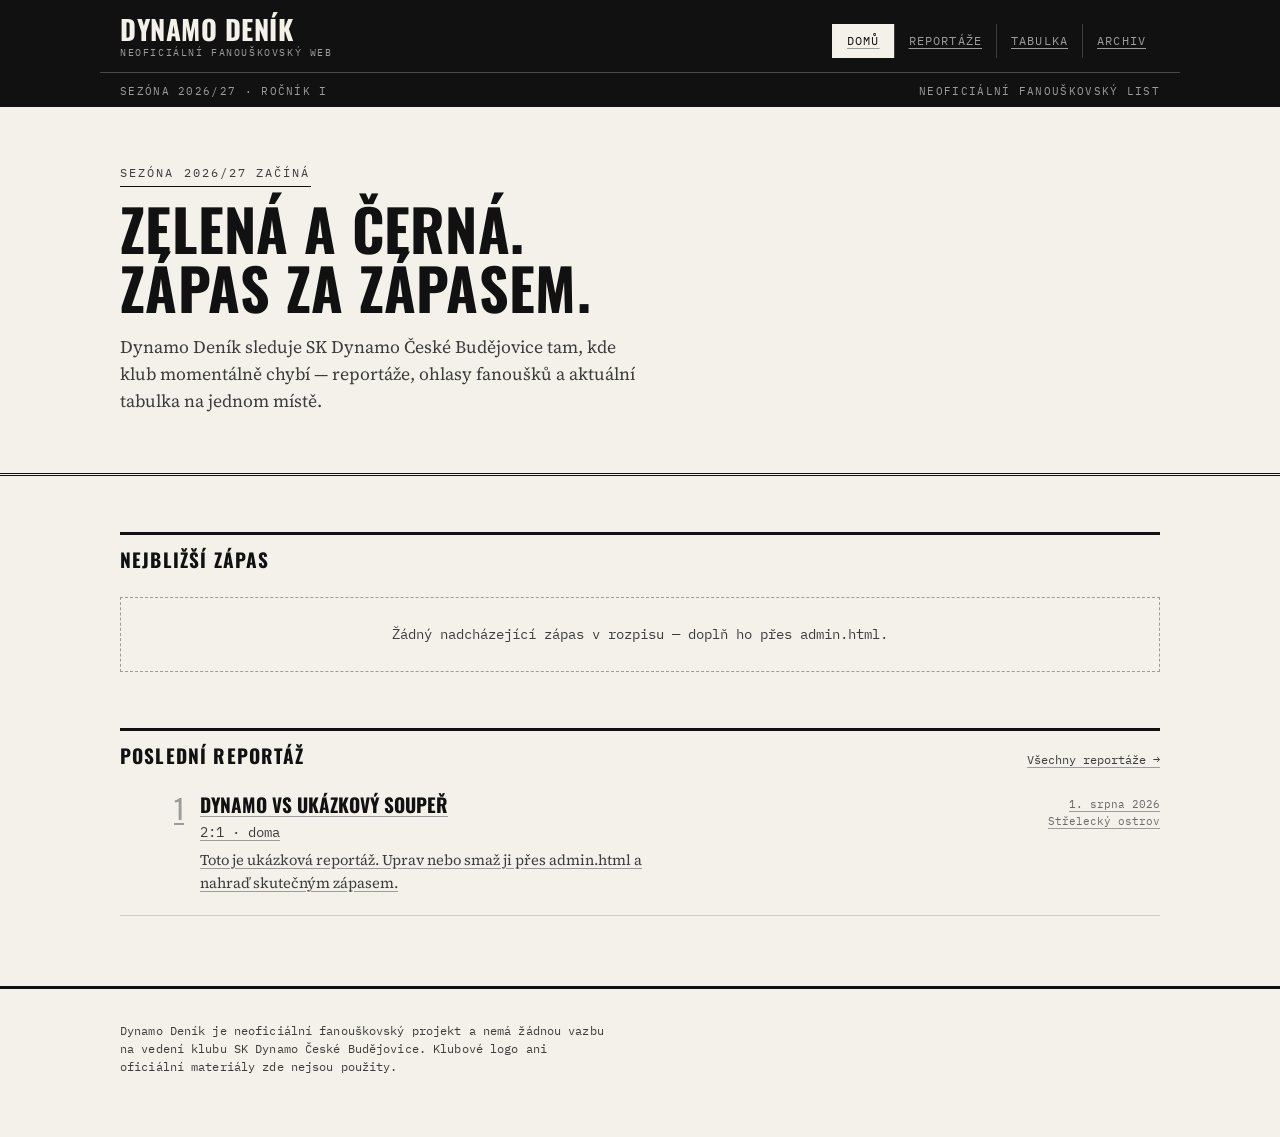
<file: index.html>
<!doctype html>
<html lang="cs">
<head>
<meta charset="utf-8">
<meta name="viewport" content="width=device-width, initial-scale=1">
<title>Dynamo Deník — neoficiální fanouškovský web SK Dynamo České Budějovice</title>
<meta name="description" content="Reportáže, ohlasy a tabulka SK Dynamo České Budějovice. Neoficiální fanouškovský projekt.">
<link rel="preconnect" href="https://fonts.googleapis.com">
<link href="https://fonts.googleapis.com/css2?family=Oswald:wght@400;600;700&family=Source+Serif+4:ital@0;1&family=IBM+Plex+Mono:wght@400;500&display=swap" rel="stylesheet">
<link rel="stylesheet" href="assets/style.css">
</head>
<body>

<header class="site-header">
  <div class="wrap">
    <div class="brand">
      <span><strong>Dynamo</strong> Deník</span>
      <small>neoficiální fanouškovský web</small>
    </div>
    <nav class="mainnav">
      <a href="index.html">Domů</a>
      <a href="reportaze.html">Reportáže</a>
      <a href="tabulka.html">Tabulka</a>
      <a href="archiv.html">Archiv</a>
    </nav>
  </div>
</header>

<div class="strap">
  <div class="wrap">
    <span>Sezóna 2026/27 · Ročník I</span>
    <span>Neoficiální fanouškovský list</span>
  </div>
</div>

<section class="hero">
  <div class="wrap">
    <p class="eyebrow">Sezóna 2026/27 začíná</p>
    <h1>Zelená a černá.<br>Zápas za zápasem.</h1>
    <p class="lede">Dynamo Deník sleduje SK Dynamo České Budějovice tam, kde klub momentálně chybí — reportáže, ohlasy fanoušků a aktuální tabulka na jednom místě.</p>
  </div>
</section>

<div class="wrap">

  <div class="section-head">
    <h2>Nejbližší zápas</h2>
  </div>
  <div id="next-match"><div class="empty">Načítám…</div></div>

  <div class="section-head">
    <h2>Poslední reportáž</h2>
    <a class="see-all" href="reportaze.html">Všechny reportáže →</a>
  </div>
  <div id="latest-report"><div class="empty">Načítám…</div></div>

</div>

<footer class="site-footer">
  <div class="wrap">
    <p class="disclaimer">Dynamo Deník je neoficiální fanouškovský projekt a nemá žádnou vazbu na vedení klubu SK Dynamo České Budějovice. Klubové logo ani oficiální materiály zde nejsou použity.</p>
  </div>
</footer>

<script src="assets/site.js"></script>
<script>
(async function () {
  const matches = await loadJSON("matches.json");
  const nextEl = document.getElementById("next-match");
  if (matches && matches.length) {
    const upcoming = matches
      .filter(m => new Date(m.date) >= new Date(new Date().toDateString()))
      .sort((a, b) => new Date(a.date) - new Date(b.date))[0];
    if (upcoming) {
      const home = upcoming.homeAway === "away" ? upcoming.opponent : "Dynamo ČB";
      const away = upcoming.homeAway === "away" ? "Dynamo ČB" : upcoming.opponent;
      nextEl.innerHTML = `
        <div class="protocol">
          <div class="protocol-top"><span>${escapeHTML(upcoming.kolo || "")}</span><span>${fmtDate(upcoming.date)} · ${escapeHTML(upcoming.time || "")}</span></div>
          <div class="protocol-score">
            <div class="team away">${escapeHTML(away)}</div>
            <div class="score">vs</div>
            <div class="team home">${escapeHTML(home)}</div>
          </div>
          <div class="protocol-meta"><span>Stadion: ${escapeHTML(upcoming.stadium || "—")}</span></div>
        </div>`;
    } else {
      nextEl.innerHTML = `<div class="empty">Žádný nadcházející zápas v rozpisu — doplň ho přes admin.html.</div>`;
    }
  } else {
    nextEl.innerHTML = `<div class="empty">Rozpis zápasů zatím není vyplněný.</div>`;
  }

  const reports = await loadJSON("reports.json");
  const latestEl = document.getElementById("latest-report");
  if (reports && reports.length) {
    const latest = [...reports].sort((a, b) => new Date(b.date) - new Date(a.date))[0];
    latestEl.innerHTML = `<div class="card-grid">${reportCardHTML(latest)}</div>`;
  } else {
    latestEl.innerHTML = `<div class="empty">Zatím žádná reportáž — přidej ji přes admin.html.</div>`;
  }
})();
</script>
</body>
</html>
</file>
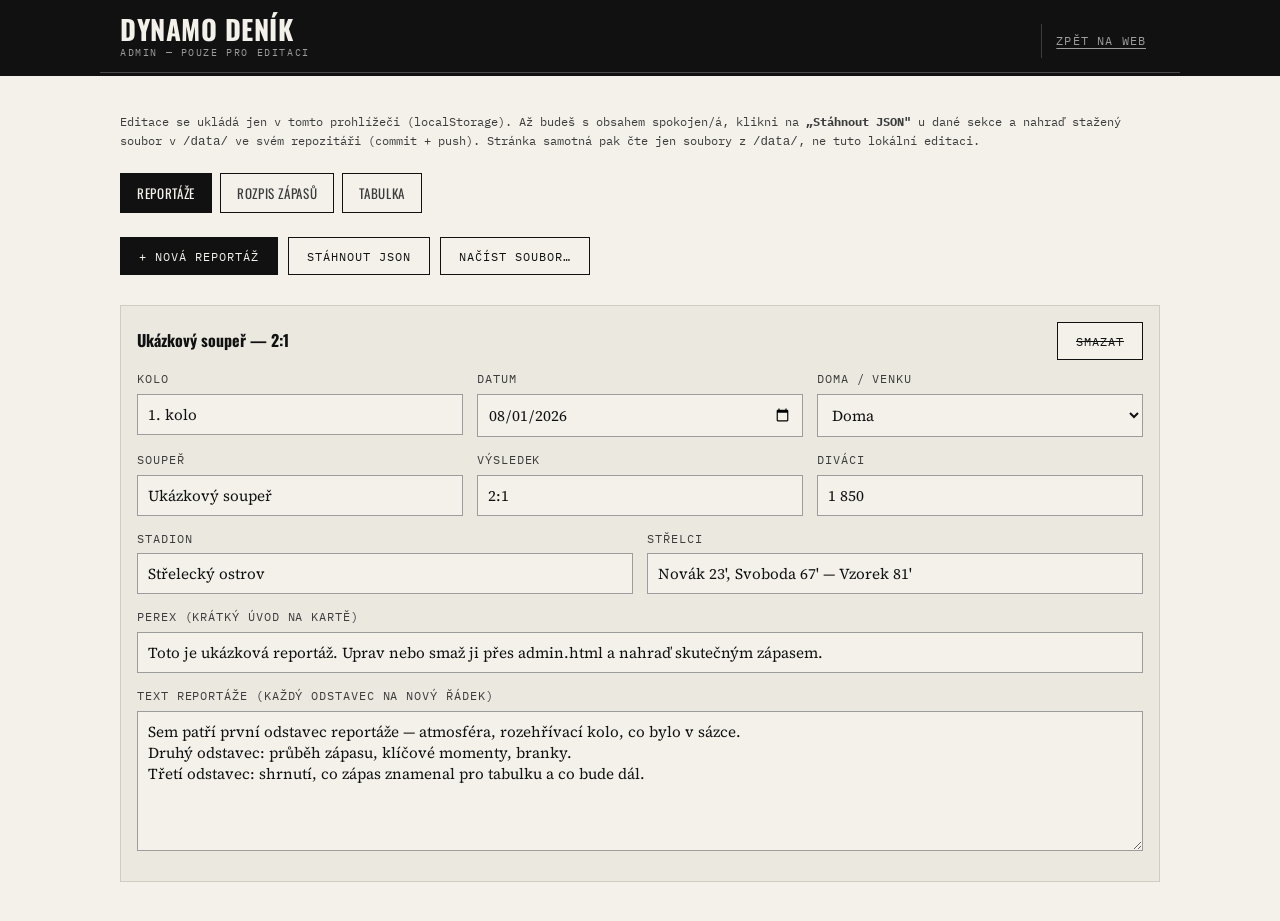
<file: admin.html>
<!doctype html>
<html lang="cs">
<head>
<meta charset="utf-8">
<meta name="viewport" content="width=device-width, initial-scale=1">
<title>Admin — Dynamo Deník</title>
<link rel="preconnect" href="https://fonts.googleapis.com">
<link href="https://fonts.googleapis.com/css2?family=Oswald:wght@400;600;700&family=Source+Serif+4:ital@0;1&family=IBM+Plex+Mono:wght@400;500&display=swap" rel="stylesheet">
<link rel="stylesheet" href="assets/style.css">
<style>
  .tabs{ display:flex; gap:8px; margin-bottom:24px; flex-wrap:wrap; }
  .tabs button{
    font-family:var(--f-display); text-transform:uppercase; letter-spacing:.05em;
    background:var(--paper); color:var(--ink-soft); border:1px solid var(--ink);
    padding:9px 16px; border-radius:0; cursor:pointer; font-size:.82rem;
  }
  .tabs button.active{ background:var(--ink); color:var(--paper); border-color:var(--ink); }
  .pane{ display:none; } .pane.active{ display:block; }
  .item{
    border:1px solid var(--line); background:var(--paper-2); border-radius:0;
    padding:16px; margin-bottom:14px;
  }
  .item-top{ display:flex; justify-content:space-between; align-items:center; margin-bottom:10px; }
  .item-top strong{ font-family:var(--f-display); color:var(--ink); }
  .row2{ display:grid; grid-template-columns:1fr 1fr; gap:14px; }
  .row3{ display:grid; grid-template-columns:1fr 1fr 1fr; gap:14px; }
  @media (max-width:640px){ .row2, .row3{ grid-template-columns:1fr; } }
  .toolbar{ display:flex; gap:10px; margin:18px 0 30px; flex-wrap:wrap; }
  .note{ font-family:var(--f-mono); font-size:.78rem; color:var(--ink-soft); margin:6px 0 20px; }
  .status{ font-family:var(--f-mono); font-size:.78rem; color:var(--ink-soft); min-height:1.2em; }
</style>
</head>
<body>

<header class="site-header">
  <div class="wrap">
    <div class="brand">
      <span><strong>Dynamo</strong> Deník</span>
      <small>admin — pouze pro editaci</small>
    </div>
    <nav class="mainnav">
      <a href="index.html">Zpět na web</a>
    </nav>
  </div>
</header>

<div class="wrap" style="padding-top:30px;">
  <p class="note">
    Editace se ukládá jen v tomto prohlížeči (localStorage). Až budeš s obsahem spokojen/á,
    klikni na <strong>„Stáhnout JSON"</strong> u dané sekce a nahraď stažený soubor v <code>/data/</code>
    ve svém repozitáři (commit + push). Stránka samotná pak čte jen soubory z <code>/data/</code>,
    ne tuto lokální editaci.
  </p>

  <div class="tabs">
    <button data-tab="reports" class="active">Reportáže</button>
    <button data-tab="matches">Rozpis zápasů</button>
    <button data-tab="table">Tabulka</button>
  </div>

  <!-- REPORTS -->
  <div class="pane active" id="pane-reports">
    <div class="toolbar">
      <button class="btn" onclick="addReport()">+ Nová reportáž</button>
      <button class="btn secondary" onclick="downloadJSON('reports.json', reportsData)">Stáhnout JSON</button>
      <button class="btn secondary" onclick="loadFromFile('reports')">Načíst soubor…</button>
    </div>
    <div id="reports-list"></div>
  </div>

  <!-- MATCHES -->
  <div class="pane" id="pane-matches">
    <div class="toolbar">
      <button class="btn" onclick="addMatch()">+ Nový zápas</button>
      <button class="btn secondary" onclick="downloadJSON('matches.json', matchesData)">Stáhnout JSON</button>
      <button class="btn secondary" onclick="loadFromFile('matches')">Načíst soubor…</button>
    </div>
    <div id="matches-list"></div>
  </div>

  <!-- TABLE -->
  <div class="pane" id="pane-table">
    <div class="field" style="max-width:520px;">
      <label>Název soutěže</label>
      <input id="table-competition" oninput="tableData.competition = this.value; saveDraft();">
    </div>
    <div class="field" style="max-width:520px;">
      <label>Název tvého klubu (pro zvýraznění v tabulce)</label>
      <input id="table-clubname" oninput="tableData.clubName = this.value; saveDraft();">
    </div>
    <div class="toolbar">
      <button class="btn" onclick="addTableRow()">+ Řádek tabulky</button>
      <button class="btn secondary" onclick="downloadJSON('table.json', tableData)">Stáhnout JSON</button>
      <button class="btn secondary" onclick="loadFromFile('table')">Načíst soubor…</button>
    </div>
    <div id="table-list"></div>
  </div>

  <p class="status" id="status"></p>
</div>

<input type="file" id="file-input" accept="application/json" style="display:none">

<script src="assets/site.js"></script>
<script>
let reportsData = [];
let matchesData = [];
let tableData = { competition: "", updated: "", clubName: "", rows: [] };

const DRAFT_KEY = "dynamocb_admin_draft_v1";

function saveDraft() {
  localStorage.setItem(DRAFT_KEY, JSON.stringify({ reportsData, matchesData, tableData }));
  const s = document.getElementById("status");
  s.textContent = "Uloženo do prohlížeče (koncept) — " + new Date().toLocaleTimeString("cs-CZ");
}

function downloadJSON(filename, data) {
  const blob = new Blob([JSON.stringify(data, null, 2)], { type: "application/json" });
  const url = URL.createObjectURL(blob);
  const a = document.createElement("a");
  a.href = url; a.download = filename;
  document.body.appendChild(a); a.click(); a.remove();
  URL.revokeObjectURL(url);
}

let loadTarget = null;
function loadFromFile(target) {
  loadTarget = target;
  document.getElementById("file-input").click();
}
document.getElementById("file-input").addEventListener("change", async (e) => {
  const file = e.target.files[0];
  if (!file) return;
  const text = await file.text();
  try {
    const parsed = JSON.parse(text);
    if (loadTarget === "reports") reportsData = parsed;
    if (loadTarget === "matches") matchesData = parsed;
    if (loadTarget === "table") tableData = parsed;
    saveDraft(); renderAll();
  } catch (err) {
    alert("Soubor se nepodařilo přečíst jako JSON: " + err.message);
  }
  e.target.value = "";
});

function uid() { return Date.now().toString(36) + Math.random().toString(36).slice(2, 6); }

// ---- Reports ----
function addReport() {
  reportsData.unshift({
    id: uid(), kolo: "", date: new Date().toISOString().slice(0,10),
    opponent: "", homeAway: "home", score: "", scorers: "",
    stadium: "Střelecký ostrov", attendance: "", perex: "", body: [""]
  });
  saveDraft(); renderReports();
}
function removeReport(i) { if (confirm("Smazat tuto reportáž?")) { reportsData.splice(i,1); saveDraft(); renderReports(); } }
function renderReports() {
  const el = document.getElementById("reports-list");
  if (!reportsData.length) { el.innerHTML = `<div class="empty">Zatím žádné reportáže.</div>`; return; }
  el.innerHTML = reportsData.map((r, i) => `
    <div class="item">
      <div class="item-top"><strong>${escapeHTML(r.opponent || "(bez soupeře)")} — ${escapeHTML(r.score||"")}</strong>
        <button class="btn danger" onclick="removeReport(${i})">Smazat</button></div>
      <div class="row3">
        <div class="field"><label>Kolo</label><input value="${escapeHTML(r.kolo)}" oninput="reportsData[${i}].kolo=this.value;saveDraft();"></div>
        <div class="field"><label>Datum</label><input type="date" value="${escapeHTML(r.date)}" oninput="reportsData[${i}].date=this.value;saveDraft();"></div>
        <div class="field"><label>Doma / venku</label>
          <select onchange="reportsData[${i}].homeAway=this.value;saveDraft();">
            <option value="home" ${r.homeAway==="home"?"selected":""}>Doma</option>
            <option value="away" ${r.homeAway==="away"?"selected":""}>Venku</option>
          </select>
        </div>
      </div>
      <div class="row3">
        <div class="field"><label>Soupeř</label><input value="${escapeHTML(r.opponent)}" oninput="reportsData[${i}].opponent=this.value;saveDraft();"></div>
        <div class="field"><label>Výsledek</label><input placeholder="2:1" value="${escapeHTML(r.score)}" oninput="reportsData[${i}].score=this.value;saveDraft();"></div>
        <div class="field"><label>Diváci</label><input value="${escapeHTML(r.attendance)}" oninput="reportsData[${i}].attendance=this.value;saveDraft();"></div>
      </div>
      <div class="row2">
        <div class="field"><label>Stadion</label><input value="${escapeHTML(r.stadium)}" oninput="reportsData[${i}].stadium=this.value;saveDraft();"></div>
        <div class="field"><label>Střelci</label><input value="${escapeHTML(r.scorers)}" oninput="reportsData[${i}].scorers=this.value;saveDraft();"></div>
      </div>
      <div class="field"><label>Perex (krátký úvod na kartě)</label><input value="${escapeHTML(r.perex)}" oninput="reportsData[${i}].perex=this.value;saveDraft();"></div>
      <div class="field"><label>Text reportáže (každý odstavec na nový řádek)</label>
        <textarea oninput="reportsData[${i}].body=this.value.split('\\n').filter(Boolean);saveDraft();">${escapeHTML((r.body||[]).join("\n"))}</textarea>
      </div>
    </div>`).join("");
}

// ---- Matches ----
function addMatch() {
  matchesData.push({ kolo:"", date:new Date().toISOString().slice(0,10), opponent:"", homeAway:"home", stadium:"Střelecký ostrov", time:"17:00" });
  saveDraft(); renderMatches();
}
function removeMatch(i) { if (confirm("Smazat tento zápas?")) { matchesData.splice(i,1); saveDraft(); renderMatches(); } }
function renderMatches() {
  const el = document.getElementById("matches-list");
  if (!matchesData.length) { el.innerHTML = `<div class="empty">Zatím žádné zápasy v rozpisu.</div>`; return; }
  el.innerHTML = matchesData.map((m,i) => `
    <div class="item">
      <div class="item-top"><strong>${escapeHTML(m.opponent||"(bez soupeře)")}</strong>
        <button class="btn danger" onclick="removeMatch(${i})">Smazat</button></div>
      <div class="row3">
        <div class="field"><label>Kolo</label><input value="${escapeHTML(m.kolo)}" oninput="matchesData[${i}].kolo=this.value;saveDraft();"></div>
        <div class="field"><label>Datum</label><input type="date" value="${escapeHTML(m.date)}" oninput="matchesData[${i}].date=this.value;saveDraft();"></div>
        <div class="field"><label>Čas</label><input value="${escapeHTML(m.time)}" oninput="matchesData[${i}].time=this.value;saveDraft();"></div>
      </div>
      <div class="row3">
        <div class="field"><label>Soupeř</label><input value="${escapeHTML(m.opponent)}" oninput="matchesData[${i}].opponent=this.value;saveDraft();"></div>
        <div class="field"><label>Doma / venku</label>
          <select onchange="matchesData[${i}].homeAway=this.value;saveDraft();">
            <option value="home" ${m.homeAway==="home"?"selected":""}>Doma</option>
            <option value="away" ${m.homeAway==="away"?"selected":""}>Venku</option>
          </select>
        </div>
        <div class="field"><label>Stadion</label><input value="${escapeHTML(m.stadium)}" oninput="matchesData[${i}].stadium=this.value;saveDraft();"></div>
      </div>
    </div>`).join("");
}

// ---- Table ----
function addTableRow() {
  tableData.rows.push({ team:"", p:0, w:0, d:0, l:0, gf:0, ga:0, pts:0 });
  saveDraft(); renderTable();
}
function removeTableRow(i) { tableData.rows.splice(i,1); saveDraft(); renderTable(); }
function renderTable() {
  document.getElementById("table-competition").value = tableData.competition || "";
  document.getElementById("table-clubname").value = tableData.clubName || "";
  const el = document.getElementById("table-list");
  if (!tableData.rows.length) { el.innerHTML = `<div class="empty">Zatím žádné řádky.</div>`; return; }
  el.innerHTML = tableData.rows.map((t,i) => `
    <div class="item">
      <div class="item-top"><strong>${escapeHTML(t.team || "(bez názvu)")}</strong>
        <button class="btn danger" onclick="removeTableRow(${i})">Smazat</button></div>
      <div class="row3">
        <div class="field"><label>Klub</label><input value="${escapeHTML(t.team)}" oninput="tableData.rows[${i}].team=this.value;saveDraft();"></div>
        <div class="field"><label>Zápasy</label><input type="number" value="${t.p}" oninput="tableData.rows[${i}].p=+this.value;saveDraft();"></div>
        <div class="field"><label>Body</label><input type="number" value="${t.pts}" oninput="tableData.rows[${i}].pts=+this.value;saveDraft();"></div>
      </div>
      <div class="row3">
        <div class="field"><label>Výhry</label><input type="number" value="${t.w}" oninput="tableData.rows[${i}].w=+this.value;saveDraft();"></div>
        <div class="field"><label>Remízy</label><input type="number" value="${t.d}" oninput="tableData.rows[${i}].d=+this.value;saveDraft();"></div>
        <div class="field"><label>Prohry</label><input type="number" value="${t.l}" oninput="tableData.rows[${i}].l=+this.value;saveDraft();"></div>
      </div>
      <div class="row2">
        <div class="field"><label>Vstřelené góly</label><input type="number" value="${t.gf}" oninput="tableData.rows[${i}].gf=+this.value;saveDraft();"></div>
        <div class="field"><label>Obdržené góly</label><input type="number" value="${t.ga}" oninput="tableData.rows[${i}].ga=+this.value;saveDraft();"></div>
      </div>
    </div>`).join("");
}

function renderAll() { renderReports(); renderMatches(); renderTable(); }

// ---- Tabs ----
document.querySelectorAll(".tabs button").forEach(btn => {
  btn.addEventListener("click", () => {
    document.querySelectorAll(".tabs button").forEach(b => b.classList.remove("active"));
    document.querySelectorAll(".pane").forEach(p => p.classList.remove("active"));
    btn.classList.add("active");
    document.getElementById("pane-" + btn.dataset.tab).classList.add("active");
  });
});

// ---- Init: load draft from localStorage, else fetch current /data/*.json ----
(async function init() {
  const draft = localStorage.getItem(DRAFT_KEY);
  if (draft) {
    try {
      const parsed = JSON.parse(draft);
      reportsData = parsed.reportsData || [];
      matchesData = parsed.matchesData || [];
      tableData = parsed.tableData || tableData;
      document.getElementById("status").textContent = "Načten uložený koncept z tohoto prohlížeče.";
    } catch (e) {}
  } else {
    reportsData = await loadJSON("reports.json") || [];
    matchesData = await loadJSON("matches.json") || [];
    tableData = await loadJSON("table.json") || tableData;
  }
  renderAll();
})();
</script>
</body>
</html>
</file>
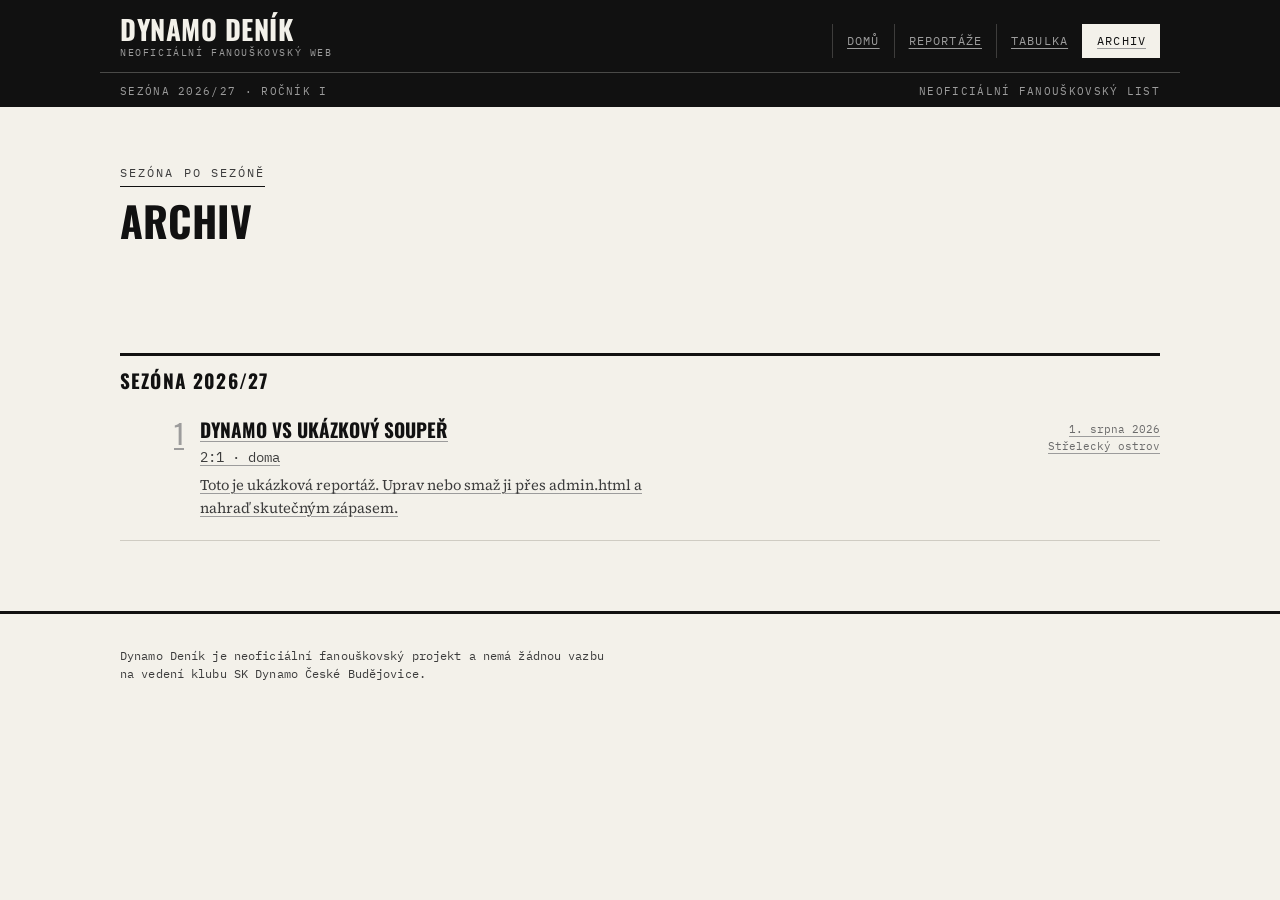
<file: archiv.html>
<!doctype html>
<html lang="cs">
<head>
<meta charset="utf-8">
<meta name="viewport" content="width=device-width, initial-scale=1">
<title>Archiv — Dynamo Deník</title>
<link rel="preconnect" href="https://fonts.googleapis.com">
<link href="https://fonts.googleapis.com/css2?family=Oswald:wght@400;600;700&family=Source+Serif+4:ital@0;1&family=IBM+Plex+Mono:wght@400;500&display=swap" rel="stylesheet">
<link rel="stylesheet" href="assets/style.css">
</head>
<body>

<header class="site-header">
  <div class="wrap">
    <div class="brand">
      <span><strong>Dynamo</strong> Deník</span>
      <small>neoficiální fanouškovský web</small>
    </div>
    <nav class="mainnav">
      <a href="index.html">Domů</a>
      <a href="reportaze.html">Reportáže</a>
      <a href="tabulka.html">Tabulka</a>
      <a href="archiv.html">Archiv</a>
    </nav>
  </div>
</header>

<div class="strap">
  <div class="wrap">
    <span>Sezóna 2026/27 · Ročník I</span>
    <span>Neoficiální fanouškovský list</span>
  </div>
</div>

<div class="wrap">
  <div class="hero" style="padding-left:0;padding-right:0;border-bottom:none;">
    <p class="eyebrow">Sezóna po sezóně</p>
    <h1 style="font-size:clamp(1.8rem,4vw,2.6rem);">Archiv</h1>
  </div>
  <div id="seasons"><div class="empty">Načítám…</div></div>
</div>

<footer class="site-footer">
  <div class="wrap">
    <p class="disclaimer">Dynamo Deník je neoficiální fanouškovský projekt a nemá žádnou vazbu na vedení klubu SK Dynamo České Budějovice.</p>
  </div>
</footer>

<script src="assets/site.js"></script>
<script>
// Sezóna se bere z data zápasu: červenec-prosinec patří do "podzim", leden-červen do "jaro" téhož ročníku.
function seasonLabel(iso) {
  const d = new Date(iso + "T00:00:00");
  const y = d.getFullYear(), m = d.getMonth() + 1;
  return m >= 7 ? `${y}/${String(y + 1).slice(2)}` : `${y - 1}/${String(y).slice(2)}`;
}

(async function () {
  const reports = await loadJSON("reports.json") || [];
  const el = document.getElementById("seasons");
  if (!reports.length) {
    el.innerHTML = `<div class="empty">Archiv se naplní automaticky, jakmile přibudou reportáže z více sezón.</div>`;
    return;
  }
  const groups = {};
  reports.forEach(r => {
    const s = seasonLabel(r.date);
    (groups[s] = groups[s] || []).push(r);
  });
  const seasons = Object.keys(groups).sort().reverse();
  el.innerHTML = seasons.map(s => `
    <div class="section-head"><h2>Sezóna ${s}</h2></div>
    <div class="card-grid">
      ${groups[s].sort((a,b) => new Date(b.date)-new Date(a.date)).map(reportCardHTML).join("")}
    </div>
  `).join("");
})();
</script>
</body>
</html>
</file>
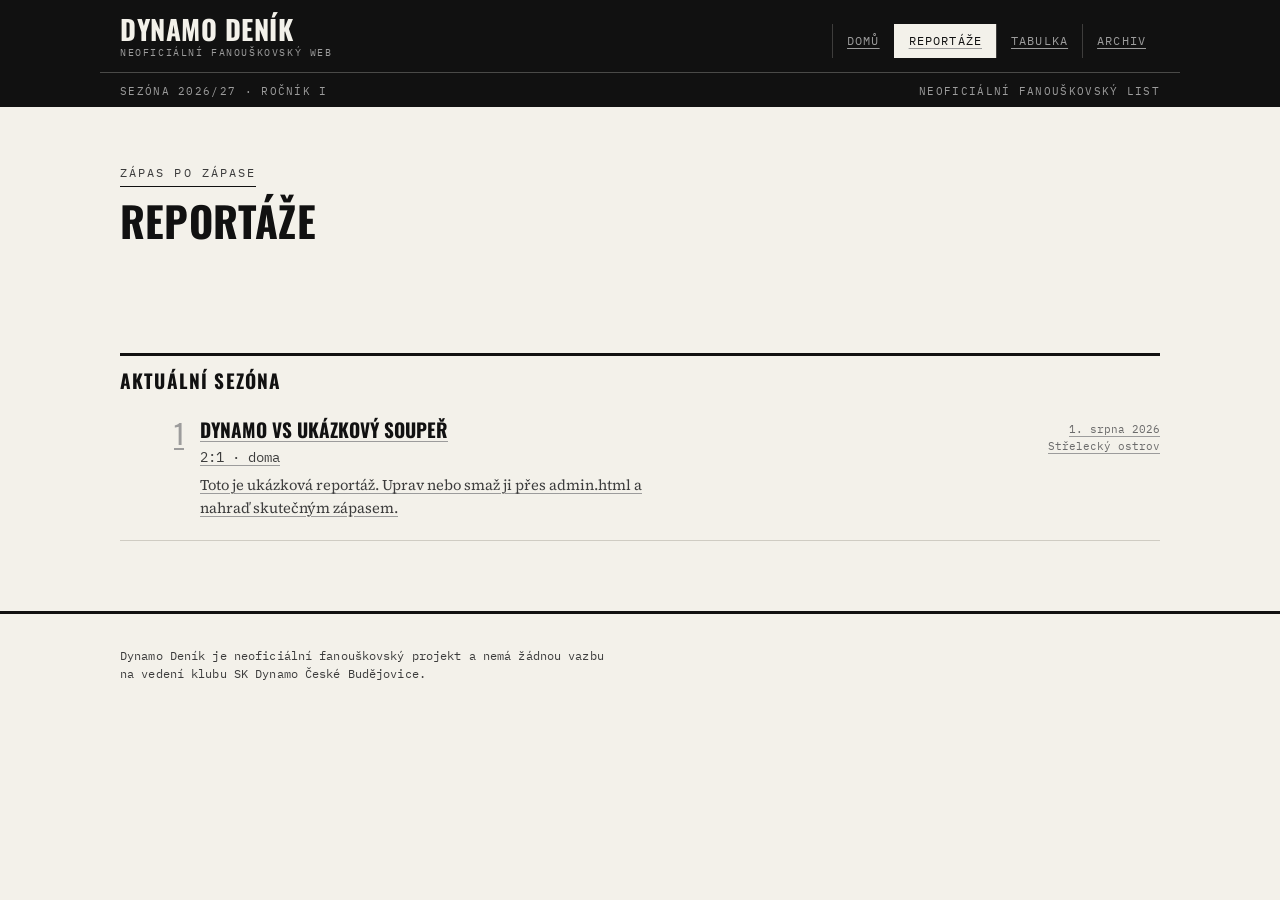
<file: reportaze.html>
<!doctype html>
<html lang="cs">
<head>
<meta charset="utf-8">
<meta name="viewport" content="width=device-width, initial-scale=1">
<title>Reportáže — Dynamo Deník</title>
<link rel="preconnect" href="https://fonts.googleapis.com">
<link href="https://fonts.googleapis.com/css2?family=Oswald:wght@400;600;700&family=Source+Serif+4:ital@0;1&family=IBM+Plex+Mono:wght@400;500&display=swap" rel="stylesheet">
<link rel="stylesheet" href="assets/style.css">
</head>
<body>

<header class="site-header">
  <div class="wrap">
    <div class="brand">
      <span><strong>Dynamo</strong> Deník</span>
      <small>neoficiální fanouškovský web</small>
    </div>
    <nav class="mainnav">
      <a href="index.html">Domů</a>
      <a href="reportaze.html">Reportáže</a>
      <a href="tabulka.html">Tabulka</a>
      <a href="archiv.html">Archiv</a>
    </nav>
  </div>
</header>

<div class="strap">
  <div class="wrap">
    <span>Sezóna 2026/27 · Ročník I</span>
    <span>Neoficiální fanouškovský list</span>
  </div>
</div>

<div class="wrap">
  <div class="hero" style="padding-left:0;padding-right:0;border-bottom:none;">
    <p class="eyebrow">Zápas po zápase</p>
    <h1 style="font-size:clamp(1.8rem,4vw,2.6rem);">Reportáže</h1>
  </div>

  <div id="report-detail" style="display:none;"></div>

  <div id="report-list">
    <div class="section-head"><h2>Aktuální sezóna</h2></div>
    <div id="cards" class="card-grid"><div class="empty">Načítám…</div></div>
  </div>
</div>

<footer class="site-footer">
  <div class="wrap">
    <p class="disclaimer">Dynamo Deník je neoficiální fanouškovský projekt a nemá žádnou vazbu na vedení klubu SK Dynamo České Budějovice.</p>
  </div>
</footer>

<script src="assets/site.js"></script>
<script>
(async function () {
  const reports = await loadJSON("reports.json") || [];
  const params = new URLSearchParams(location.search);
  const id = params.get("id");

  if (id) {
    const r = reports.find(x => x.id === id);
    document.getElementById("report-list").style.display = "none";
    const detail = document.getElementById("report-detail");
    detail.style.display = "block";
    if (!r) {
      detail.innerHTML = `<div class="empty">Reportáž nenalezena. <a href="reportaze.html">← Zpět na výpis</a></div>`;
      return;
    }
    const paras = (r.body || []).map(p => `<p>${escapeHTML(p)}</p>`).join("");
    detail.innerHTML = `
      <p style="margin-top:24px;"><a href="reportaze.html">← Všechny reportáže</a></p>
      ${protocolHTML(r)}
      <article class="report-article">
        <div class="body">${paras || `<p>${escapeHTML(r.perex || "")}</p>`}</div>
      </article>`;
  } else {
    const cardsEl = document.getElementById("cards");
    if (reports.length) {
      const sorted = [...reports].sort((a, b) => new Date(b.date) - new Date(a.date));
      cardsEl.innerHTML = sorted.map(reportCardHTML).join("");
    } else {
      cardsEl.innerHTML = `<div class="empty">Zatím žádná reportáž — přidej ji přes admin.html.</div>`;
    }
  }
})();
</script>
</body>
</html>
</file>
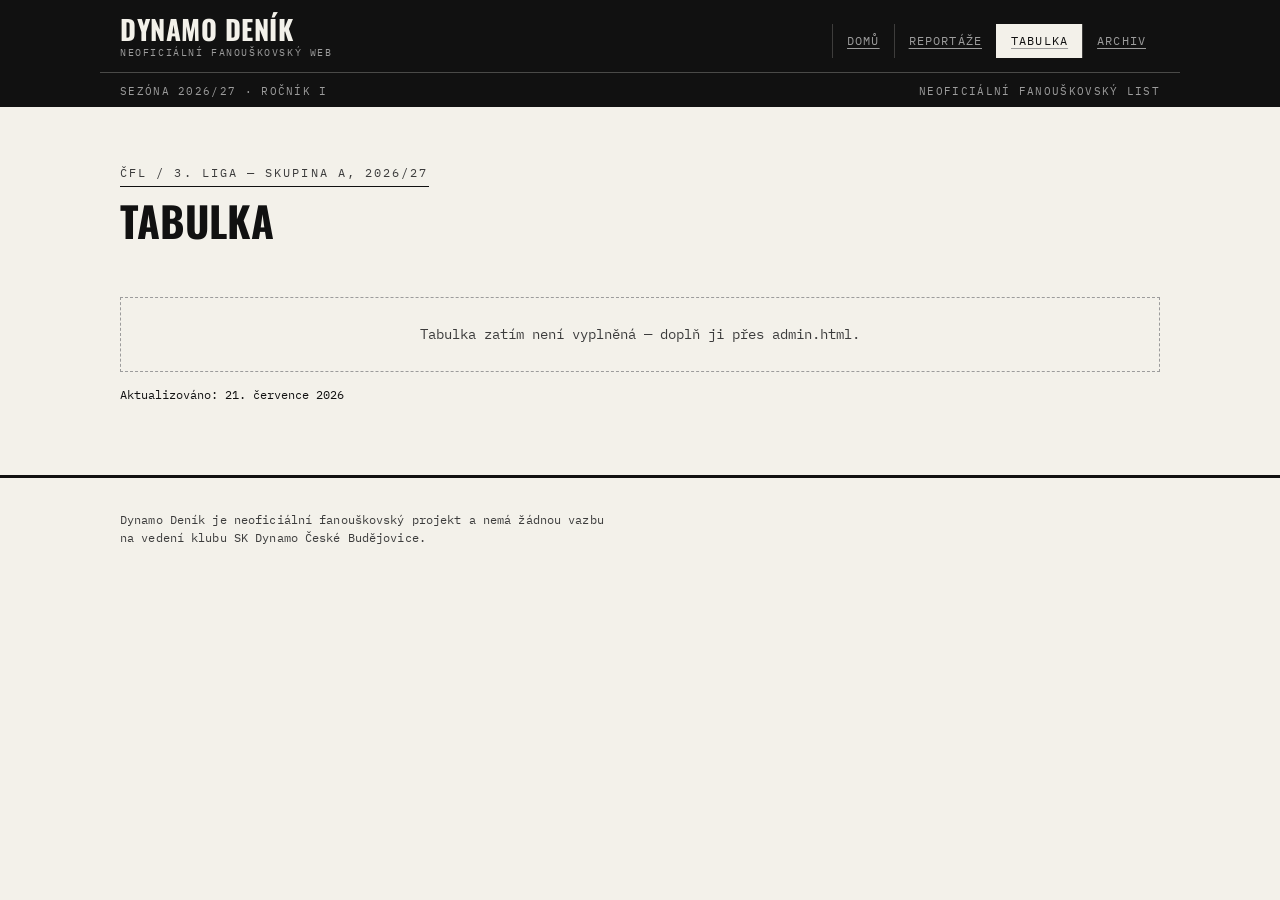
<file: tabulka.html>
<!doctype html>
<html lang="cs">
<head>
<meta charset="utf-8">
<meta name="viewport" content="width=device-width, initial-scale=1">
<title>Tabulka — Dynamo Deník</title>
<link rel="preconnect" href="https://fonts.googleapis.com">
<link href="https://fonts.googleapis.com/css2?family=Oswald:wght@400;600;700&family=Source+Serif+4:ital@0;1&family=IBM+Plex+Mono:wght@400;500&display=swap" rel="stylesheet">
<link rel="stylesheet" href="assets/style.css">
</head>
<body>

<header class="site-header">
  <div class="wrap">
    <div class="brand">
      <span><strong>Dynamo</strong> Deník</span>
      <small>neoficiální fanouškovský web</small>
    </div>
    <nav class="mainnav">
      <a href="index.html">Domů</a>
      <a href="reportaze.html">Reportáže</a>
      <a href="tabulka.html">Tabulka</a>
      <a href="archiv.html">Archiv</a>
    </nav>
  </div>
</header>

<div class="strap">
  <div class="wrap">
    <span>Sezóna 2026/27 · Ročník I</span>
    <span>Neoficiální fanouškovský list</span>
  </div>
</div>

<div class="wrap">
  <div class="hero" style="padding-left:0;padding-right:0;border-bottom:none;">
    <p class="eyebrow" id="competition-name">Soutěž</p>
    <h1 style="font-size:clamp(1.8rem,4vw,2.6rem);">Tabulka</h1>
  </div>
  <div id="table-wrap"><div class="empty">Načítám…</div></div>
  <p id="updated" style="font-family:var(--f-mono); font-size:.75rem; color:var(--paper-dim); margin-top:14px;"></p>
</div>

<footer class="site-footer">
  <div class="wrap">
    <p class="disclaimer">Dynamo Deník je neoficiální fanouškovský projekt a nemá žádnou vazbu na vedení klubu SK Dynamo České Budějovice.</p>
  </div>
</footer>

<script src="assets/site.js"></script>
<script>
(async function () {
  const t = await loadJSON("table.json");
  const wrap = document.getElementById("table-wrap");
  if (!t) {
    wrap.innerHTML = `<div class="empty">Tabulka se nepodařila načíst.</div>`;
    return;
  }
  document.getElementById("competition-name").textContent = t.competition || "Soutěž";
  wrap.innerHTML = tableHTML(t.rows, t.clubName);
  if (t.updated) {
    document.getElementById("updated").textContent = "Aktualizováno: " + fmtDate(t.updated);
  }
})();
</script>
</body>
</html>
</file>
<file: assets/style.css>
/* ==========================================================================
   Dynamo ČB fanouškovský web — sdílené styly
   Neoficiální projekt. Čistě černobílá / odstíny šedi —
   estetika starého fotbalového programu (novinový papír, razítko, sazba).
   ========================================================================== */

:root{
  --ink:      #111111;
  --ink-soft: #3c3c3c;
  --grey-600: #6b6b6b;
  --grey-400: #9c9c9c;
  --grey-200: #d8d6d0;
  --grey-100: #e9e7e1;
  --paper:    #f3f1ea;   /* novinový papír, mírně teplý bílý */
  --paper-2:  #ebe8e0;
  --line:     #cfccc3;
  --line-strong: #111111;

  --f-display: "Oswald", "Arial Narrow", sans-serif;
  --f-body:    "Source Serif 4", Georgia, serif;
  --f-mono:    "IBM Plex Mono", ui-monospace, monospace;

  --maxw: 1080px;
}

*{ box-sizing:border-box; }
html{ scroll-behavior:smooth; }

body{
  margin:0;
  background:var(--paper);
  color:var(--ink);
  font-family:var(--f-body);
  line-height:1.55;
  -webkit-font-smoothing:antialiased;
}

a{ color:var(--ink); text-decoration-color:var(--grey-400); text-underline-offset:3px; }
a:hover{ text-decoration-color:var(--ink); }
a:focus-visible, button:focus-visible, input:focus-visible, textarea:focus-visible{
  outline:2px solid var(--ink); outline-offset:2px;
}

.wrap{ max-width:var(--maxw); margin:0 auto; padding:0 20px; }

/* ---- Masthead ---- */
.site-header{
  background:var(--ink); color:var(--paper);
  border-bottom:3px solid var(--ink);
}
.site-header .wrap{
  display:flex; align-items:flex-end; justify-content:space-between;
  padding-top:16px; padding-bottom:14px; gap:16px; flex-wrap:wrap;
  border-bottom:1px solid rgba(243,241,234,.25);
}
.brand{
  font-family:var(--f-display);
  font-weight:700;
  letter-spacing:.02em;
  font-size:1.7rem;
  text-transform:uppercase;
  color:var(--paper);
  display:flex; flex-direction:column; line-height:1;
}
.brand small{
  font-family:var(--f-mono);
  font-weight:400;
  font-size:.62rem;
  letter-spacing:.16em;
  text-transform:uppercase;
  color:var(--grey-400);
  margin-top:5px;
}

nav.mainnav{ display:flex; gap:0; flex-wrap:wrap; }
nav.mainnav a{
  font-family:var(--f-mono);
  text-transform:uppercase;
  letter-spacing:.1em;
  font-size:.72rem;
  color:var(--grey-400);
  padding:8px 14px;
  border-left:1px solid rgba(243,241,234,.2);
  transition:color .15s, background .15s;
}
nav.mainnav a:hover{ color:var(--paper); text-decoration:none; }
nav.mainnav a.active{ color:var(--ink); background:var(--paper); }

/* ---- Masthead strap: issue number / date line ---- */
.strap{
  background:var(--ink); color:var(--grey-400);
  font-family:var(--f-mono); font-size:.68rem; letter-spacing:.12em;
  text-transform:uppercase;
}
.strap .wrap{ display:flex; justify-content:space-between; padding:7px 20px; border:none; }

/* ---- Hero ---- */
.hero{
  border-bottom:3px double var(--line-strong);
  padding:52px 0 40px;
  position:relative;
}
.hero .eyebrow{
  font-family:var(--f-mono); font-size:.72rem; letter-spacing:.18em;
  text-transform:uppercase; color:var(--ink-soft); margin:0 0 12px;
  display:inline-block; border-bottom:1px solid var(--ink); padding-bottom:4px;
}
.hero h1{
  font-family:var(--f-display); font-weight:700; letter-spacing:.005em;
  text-transform:uppercase;
  font-size:clamp(2.1rem, 5.2vw, 3.6rem); margin:0 0 16px; color:var(--ink);
  line-height:1.02;
}
.hero p.lede{ color:var(--ink-soft); max-width:58ch; font-size:1.1rem; }

/* ---- Section headers ---- */
.section-head{
  display:flex; align-items:baseline; justify-content:space-between;
  gap:16px; margin:56px 0 22px; border-top:3px solid var(--ink); padding-top:10px;
}
.section-head h2{
  font-family:var(--f-display); text-transform:uppercase; letter-spacing:.06em;
  font-size:1.2rem; margin:0; color:var(--ink);
}
.section-head .see-all{ font-family:var(--f-mono); font-size:.75rem; white-space:nowrap; color:var(--ink-soft); }

/* ---- Match protocol block (signature element: the ink stamp) ---- */
.protocol{
  border:1px solid var(--line-strong);
  background:var(--paper-2);
  position:relative;
  padding-bottom:4px;
}
.protocol-top{
  display:flex; justify-content:space-between; align-items:center;
  padding:9px 16px;
  border-bottom:1px solid var(--line-strong);
  font-family:var(--f-mono); font-size:.7rem; letter-spacing:.1em;
  text-transform:uppercase; color:var(--ink-soft);
}
.protocol-score{
  display:grid; grid-template-columns:1fr auto 1fr;
  align-items:center; gap:18px; padding:30px 20px 20px; text-align:center;
}
.protocol-score .team{ font-family:var(--f-display); font-size:1.2rem; text-transform:uppercase; color:var(--ink); }
.protocol-score .team.away{ text-align:left; }
.protocol-score .team.home{ text-align:right; }
.protocol-score .score{
  font-family:var(--f-display); font-size:2.4rem; color:var(--ink);
  letter-spacing:.03em; white-space:nowrap;
  border:3px solid var(--ink);
  padding:2px 16px;
  transform:rotate(-2deg);
  display:inline-block;
}
.protocol-meta{
  display:flex; gap:18px; flex-wrap:wrap; justify-content:center;
  padding:0 20px 18px; font-family:var(--f-mono); font-size:.7rem;
  color:var(--ink-soft); text-transform:uppercase; letter-spacing:.06em;
  border-top:1px dashed var(--grey-400); margin-top:4px; padding-top:14px;
}

/* ---- Report list: newspaper index rows, not cards ---- */
.card-grid{ display:flex; flex-direction:column; }
.card{
  display:grid; grid-template-columns:64px 1fr auto; gap:16px; align-items:start;
  padding:20px 0; border-bottom:1px solid var(--line);
  color:var(--ink);
}
.card:first-child{ padding-top:0; }
.card:hover{ background:var(--paper-2); }
.card .kolo{
  font-family:var(--f-display); font-size:1.7rem; line-height:1;
  color:var(--grey-400); text-align:right; padding-top:2px;
}
.card .card-body{ display:flex; flex-direction:column; gap:6px; }
.card h3{ font-family:var(--f-display); font-size:1.2rem; margin:0; color:var(--ink); text-transform:uppercase; line-height:1.2; }
.card .score-line{ font-family:var(--f-mono); font-size:.85rem; color:var(--ink-soft); }
.card p{ color:var(--ink-soft); font-size:.92rem; margin:0; max-width:60ch; }
.card .date{
  font-family:var(--f-mono); font-size:.68rem; color:var(--grey-600);
  text-align:right; white-space:nowrap; padding-top:3px;
}
@media (max-width:560px){
  .card{ grid-template-columns:40px 1fr; }
  .card .date{ grid-column:2; text-align:left; }
}

/* ---- Report detail (article) ---- */
.report-article{ margin-top:26px; }
.report-article .body p{ font-size:1.08rem; color:var(--ink); }
.report-article .body p:first-of-type::first-letter{
  font-family:var(--f-display); font-size:3.2rem; float:left; line-height:.8;
  padding:4px 10px 0 0; color:var(--ink);
}

/* ---- Table ---- */
table.leaguetable{
  width:100%; border-collapse:collapse; font-family:var(--f-mono); font-size:.86rem;
}
table.leaguetable th, table.leaguetable td{
  padding:10px 10px; text-align:left; border-bottom:1px solid var(--line);
}
table.leaguetable th{
  text-transform:uppercase; letter-spacing:.06em; font-size:.68rem;
  color:var(--ink-soft); font-weight:400; border-bottom:2px solid var(--ink);
}
table.leaguetable td.num, table.leaguetable th.num{ text-align:center; }
table.leaguetable tr.club-row{ background:var(--paper-2); }
table.leaguetable tr.club-row td:first-child, table.leaguetable tr.club-row td.team{
  font-weight:700; text-decoration:underline; text-decoration-style:double;
}
table.leaguetable td.pts{ font-weight:700; color:var(--ink); }

/* ---- Forms (admin) ---- */
.field{ margin-bottom:14px; display:flex; flex-direction:column; gap:6px; }
.field label{ font-family:var(--f-mono); font-size:.72rem; text-transform:uppercase; letter-spacing:.08em; color:var(--ink-soft); }
.field input, .field textarea, .field select{
  background:var(--paper); border:1px solid var(--grey-400); color:var(--ink);
  padding:9px 10px; font-family:var(--f-body); font-size:.95rem; border-radius:0;
}
.field textarea{ min-height:140px; resize:vertical; font-family:var(--f-body); }
.btn{
  font-family:var(--f-mono); text-transform:uppercase; letter-spacing:.08em;
  background:var(--ink); color:var(--paper); border:1px solid var(--ink); padding:10px 18px;
  border-radius:0; cursor:pointer; font-size:.78rem;
}
.btn:hover{ background:var(--ink-soft); }
.btn.secondary{ background:var(--paper); color:var(--ink); border:1px solid var(--ink); }
.btn.secondary:hover{ background:var(--paper-2); }
.btn.danger{ background:var(--paper); color:var(--ink); border:1px solid var(--ink); text-decoration:line-through; }

/* ---- Footer ---- */
.site-footer{
  margin-top:70px; border-top:3px solid var(--ink);
  padding:22px 0 50px; color:var(--ink-soft); font-size:.8rem;
}
.site-footer .disclaimer{ max-width:70ch; font-family:var(--f-mono); font-size:.72rem; letter-spacing:.01em; }

.empty{
  border:1px dashed var(--grey-400); padding:26px;
  color:var(--ink-soft); font-family:var(--f-mono); font-size:.85rem; text-align:center;
}

@media (max-width:640px){
  .protocol-score{ grid-template-columns:1fr; text-align:center; }
  .protocol-score .team.away, .protocol-score .team.home{ text-align:center; }
}
</file>
